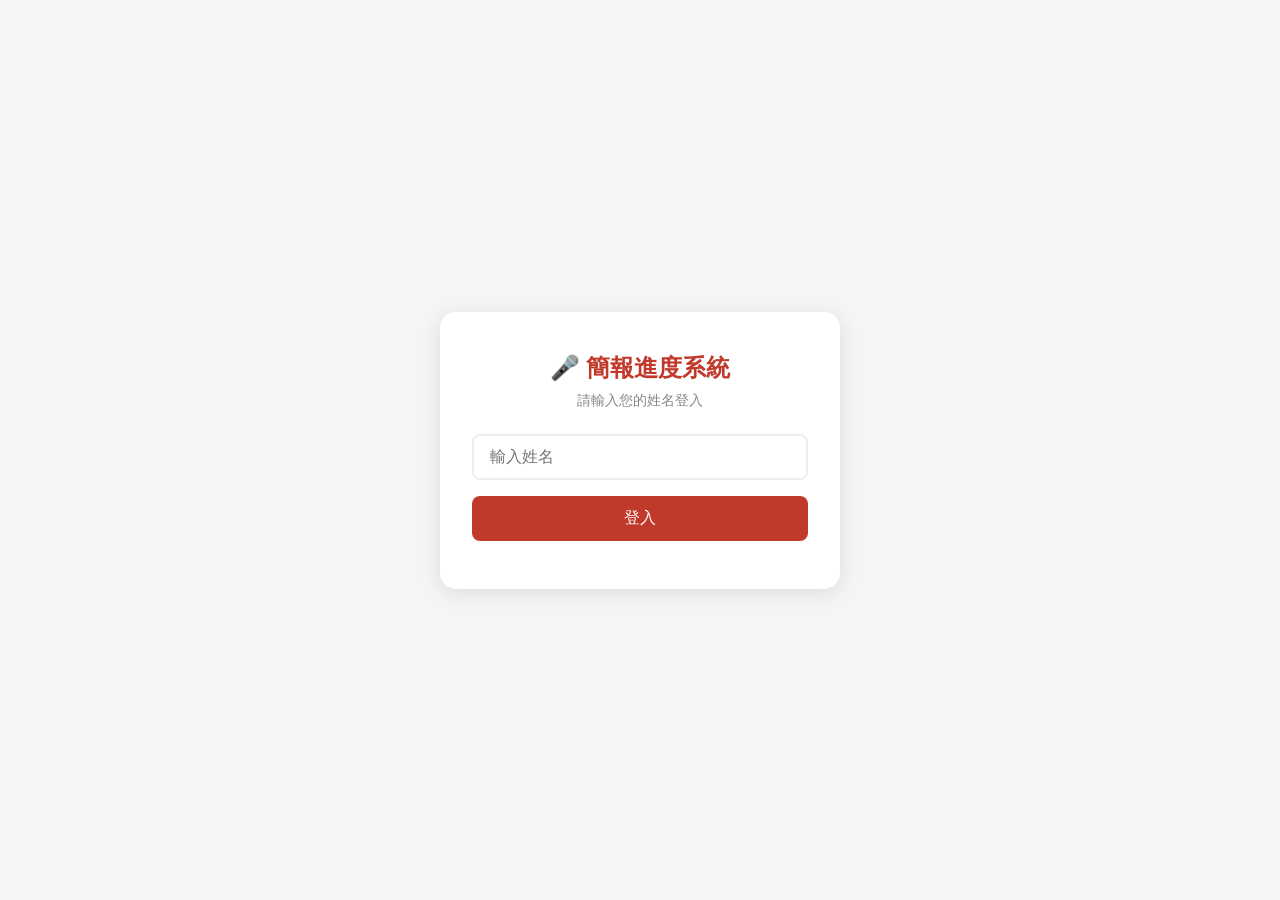
<file: progress-system-v2.html>
<!DOCTYPE html>
<html lang="zh-TW">
<head>
<meta charset="UTF-8">
<meta name="viewport" content="width=device-width, initial-scale=1.0">
<title>簡報進度追蹤系統</title>
<style>
  * { box-sizing: border-box; margin: 0; padding: 0; }
  body { font-family: 'Microsoft JhengHei', Arial, sans-serif; background: #f5f5f5; color: #333; }

  /* LOGIN */
  .login-page { display: flex; flex-direction: column; align-items: center; justify-content: center; min-height: 100vh; padding: 20px; }
  .login-box { background: white; border-radius: 16px; padding: 40px 32px; width: 100%; max-width: 400px; box-shadow: 0 4px 20px rgba(0,0,0,0.1); text-align: center; }
  .login-box h1 { font-size: 24px; color: #c0392b; margin-bottom: 8px; }
  .login-box p { color: #888; margin-bottom: 24px; font-size: 14px; }
  .login-box input { width: 100%; padding: 12px 16px; border: 2px solid #eee; border-radius: 8px; font-size: 16px; margin-bottom: 16px; outline: none; transition: border 0.2s; }
  .login-box input:focus { border-color: #c0392b; }
  .btn { background: #c0392b; color: white; border: none; padding: 12px 24px; border-radius: 8px; font-size: 16px; cursor: pointer; width: 100%; transition: background 0.2s; }
  .btn:hover { background: #a93226; }
  .btn-sm { padding: 7px 16px; font-size: 13px; width: auto; border-radius: 6px; }
  .btn-outline { background: white; color: #c0392b; border: 2px solid #c0392b; }
  .btn-outline:hover { background: #fdf0f0; }
  .btn-gray { background: #888; }
  .btn-gray:hover { background: #666; }
  .btn-green { background: #27ae60; }
  .btn-green:hover { background: #1e8449; }
  .btn-danger { background: #e74c3c; }
  .btn-danger:hover { background: #c0392b; }
  .error-msg { color: #c0392b; font-size: 14px; margin-top: 8px; }

  /* APP */
  .app { display: none; min-height: 100vh; }
  .header { background: #c0392b; color: white; padding: 16px 20px; display: flex; align-items: center; justify-content: space-between; position: sticky; top: 0; z-index: 100; }
  .header h2 { font-size: 18px; }
  .header-right { display: flex; align-items: center; gap: 10px; flex-wrap: wrap; }
  .user-badge { background: rgba(255,255,255,0.2); padding: 4px 12px; border-radius: 20px; font-size: 14px; }
  .logout-btn { background: rgba(255,255,255,0.2); border: none; color: white; padding: 6px 12px; border-radius: 6px; cursor: pointer; font-size: 13px; }
  .settings-btn { background: rgba(255,255,255,0.2); border: none; color: white; padding: 6px 12px; border-radius: 6px; cursor: pointer; font-size: 13px; }

  .content { padding: 20px; max-width: 900px; margin: 0 auto; }

  /* TABS */
  .tab-bar { display: flex; gap: 8px; margin-bottom: 20px; flex-wrap: wrap; }
  .tab { padding: 8px 18px; border-radius: 20px; border: 2px solid #c0392b; color: #c0392b; background: white; cursor: pointer; font-size: 14px; transition: all 0.2s; }
  .tab.active { background: #c0392b; color: white; }

  /* CARDS */
  .card { background: white; border-radius: 12px; padding: 20px; box-shadow: 0 2px 8px rgba(0,0,0,0.06); margin-bottom: 16px; }
  .card-title { font-size: 16px; font-weight: bold; color: #c0392b; margin-bottom: 16px; padding-bottom: 10px; border-bottom: 1px solid #f0f0f0; }

  /* ADMIN OVERVIEW */
  .pair-card { background: white; border-radius: 12px; padding: 20px; box-shadow: 0 2px 8px rgba(0,0,0,0.06); margin-bottom: 16px; }
  .pair-header { display: flex; align-items: center; justify-content: space-between; margin-bottom: 10px; flex-wrap: wrap; gap: 8px; }
  .pair-title { font-size: 16px; font-weight: bold; color: #333; }
  .progress-bar-wrap { background: #eee; border-radius: 10px; height: 10px; flex: 1; margin: 0 12px; min-width: 80px; }
  .progress-bar-fill { background: #c0392b; height: 10px; border-radius: 10px; transition: width 0.3s; }
  .progress-pct { font-size: 14px; color: #c0392b; font-weight: bold; min-width: 36px; text-align: right; }
  .week-dots { display: flex; gap: 6px; flex-wrap: wrap; margin-top: 8px; }
  .week-dot { padding: 4px 10px; border-radius: 20px; font-size: 12px; background: #eee; color: #888; }
  .week-dot.done { background: #c0392b; color: white; }
  .week-dot.partial { background: #e8a0a0; color: white; }
  .expand-btn { background: none; border: 1px solid #ddd; border-radius: 6px; padding: 4px 10px; font-size: 12px; cursor: pointer; color: #666; margin-top: 8px; }

  /* WEEKS */
  .weeks-container { display: grid; gap: 16px; }
  .week-card { background: white; border-radius: 12px; overflow: hidden; box-shadow: 0 2px 8px rgba(0,0,0,0.06); }
  .week-header { background: #c0392b; color: white; padding: 14px 20px; display: flex; align-items: center; justify-content: space-between; cursor: pointer; }
  .week-header h3 { font-size: 16px; }
  .week-header .week-sub { font-size: 13px; opacity: 0.85; }
  .week-body { padding: 16px 20px; display: none; }
  .week-body.open { display: block; }
  .task-item { display: flex; align-items: flex-start; gap: 10px; padding: 10px 0; border-bottom: 1px solid #f0f0f0; }
  .task-item:last-child { border-bottom: none; }
  .task-check { width: 20px; height: 20px; accent-color: #c0392b; cursor: pointer; margin-top: 2px; flex-shrink: 0; }
  .task-check:disabled { cursor: not-allowed; opacity: 0.5; }
  .task-content { flex: 1; }
  .task-label { font-size: 15px; color: #333; line-height: 1.4; }
  .task-label.checked { text-decoration: line-through; color: #aaa; }
  .task-note { width: 100%; border: 1px solid #e0e0e0; border-radius: 6px; padding: 6px 10px; font-size: 13px; color: #555; resize: none; min-height: 36px; outline: none; font-family: inherit; transition: border 0.2s; margin-top: 6px; }
  .task-note:focus { border-color: #c0392b; }
  .task-note:disabled { background: #fafafa; cursor: not-allowed; color: #888; }
  .task-note::placeholder { color: #bbb; }

  .overall-progress { background: white; border-radius: 12px; padding: 20px; margin-bottom: 20px; box-shadow: 0 2px 8px rgba(0,0,0,0.06); }
  .overall-progress h3 { font-size: 15px; color: #666; margin-bottom: 10px; }
  .overall-bar-wrap { background: #eee; border-radius: 10px; height: 14px; }
  .overall-bar-fill { background: #c0392b; height: 14px; border-radius: 10px; transition: width 0.3s; }
  .overall-pct-text { font-size: 22px; font-weight: bold; color: #c0392b; margin-top: 8px; }
  .speaker-info { background: white; border-radius: 12px; padding: 16px 20px; margin-bottom: 16px; box-shadow: 0 2px 8px rgba(0,0,0,0.06); }

  /* SETTINGS */
  .settings-section { margin-bottom: 24px; }
  .settings-section h3 { font-size: 15px; font-weight: bold; color: #555; margin-bottom: 12px; }
  .pair-row { display: flex; align-items: center; gap: 8px; margin-bottom: 10px; flex-wrap: wrap; }
  .pair-row input { flex: 1; min-width: 120px; padding: 8px 12px; border: 1px solid #ddd; border-radius: 6px; font-size: 14px; outline: none; }
  .pair-row input:focus { border-color: #c0392b; }
  .pair-arrow { color: #c0392b; font-size: 18px; font-weight: bold; }
  .add-pair-btn { display: flex; align-items: center; gap: 6px; background: none; border: 2px dashed #c0392b; color: #c0392b; padding: 8px 16px; border-radius: 8px; cursor: pointer; font-size: 14px; margin-top: 4px; }
  .add-pair-btn:hover { background: #fdf0f0; }
  .hint { font-size: 13px; color: #888; margin-top: 6px; }
  .success-toast { position: fixed; bottom: 24px; left: 50%; transform: translateX(-50%); background: #27ae60; color: white; padding: 12px 24px; border-radius: 8px; font-size: 15px; z-index: 9999; display: none; box-shadow: 0 4px 12px rgba(0,0,0,0.15); }

  /* ADMIN PASSWORD */
  .admin-pw-row { display: flex; gap: 8px; align-items: center; }
  .admin-pw-row input { flex: 1; padding: 8px 12px; border: 1px solid #ddd; border-radius: 6px; font-size: 14px; outline: none; }

  @media (max-width: 600px) {
    .content { padding: 12px; }
    .login-box { padding: 28px 20px; }
    .pair-row { flex-direction: row; }
  }
</style>
</head>
<body>

<!-- LOGIN -->
<div class="login-page" id="loginPage">
  <div class="login-box">
    <h1>🎤 簡報進度系統</h1>
    <p>請輸入您的姓名登入</p>
    <input type="text" id="nameInput" placeholder="輸入姓名" />
    <button class="btn" onclick="doLogin()">登入</button>
    <div class="error-msg" id="loginError"></div>
  </div>
</div>

<!-- APP -->
<div class="app" id="appPage">
  <div class="header">
    <h2 id="headerTitle">簡報進度系統</h2>
    <div class="header-right">
      <span class="user-badge" id="userBadge"></span>
      <button class="settings-btn" id="settingsBtn" onclick="showSettings()" style="display:none">⚙️ 設定</button>
      <button class="logout-btn" onclick="doLogout()">登出</button>
    </div>
  </div>
  <div class="content" id="mainContent"></div>
</div>

<div class="success-toast" id="toast"></div>

<script>
// ===== WEEKS DATA =====
const WEEKS = [
  { label: '倒數5週', theme: '定出主題', tasks: ['提供EDM資訊','訂出主題','合作對象','理想引薦','夢幻引薦','提供形象照'] },
  { label: '倒數4週', theme: '邀請來賓', tasks: ['製作簡報','列來賓名單'] },
  { label: '倒數3週', theme: '請求資源', tasks: ['群組告知適合邀約之來賓','EDM完成'] },
  { label: '倒數2週', theme: '簡報演練', tasks: ['交稿','約Re稿時間','自己練好8分鐘完整版','Re完後最後調整定稿','給網管組貼文文案'] },
  { label: '倒數1週', theme: '跟進來賓', tasks: ['簡報日「前10天」上傳定稿簡報','來賓出席確認'] },
  { label: '當週', theme: '尊榮時刻', tasks: ['準備500元以上價值禮物','週五提早到場熟悉環境','適應簡報筆'] }
];

// ===== USER CONFIG (stored in localStorage) =====
function getConfig() {
  try {
    const raw = localStorage.getItem('system_config');
    if (raw) return JSON.parse(raw);
  } catch {}
  // default config
  return {
    adminPassword: '負責人',
    pairs: [
      { consultant: 'A', speaker: '講者A' },
      { consultant: 'B', speaker: '講者B' },
      { consultant: 'C', speaker: '講者C' },
      { consultant: 'D', speaker: '講者D' },
      { consultant: 'E', speaker: '講者E' },
      { consultant: 'F', speaker: '講者F' },
    ]
  };
}

function saveConfig(cfg) {
  localStorage.setItem('system_config', JSON.stringify(cfg));
}

function buildUserMap() {
  const cfg = getConfig();
  const map = {};
  map[cfg.adminPassword] = { role: 'admin' };
  cfg.pairs.forEach(p => {
    if (p.consultant) map[p.consultant] = { role: 'consultant', speaker: p.speaker, consultantKey: p.consultant };
    if (p.speaker) map[p.speaker] = { role: 'speaker', consultant: p.consultant, consultantKey: p.consultant };
  });
  return map;
}

let currentUser = null;
let currentRole = null;
let currentConsultantKey = null;

// ===== STORAGE =====
function progressKey(consultantKey) { return 'progress_' + consultantKey; }
function getData(consultantKey) {
  try { const r = localStorage.getItem(progressKey(consultantKey)); return r ? JSON.parse(r) : {}; } catch { return {}; }
}
function saveData(consultantKey, data) { localStorage.setItem(progressKey(consultantKey), JSON.stringify(data)); }
function taskKey(wi, ti) { return `w${wi}_t${ti}`; }
function noteKey(wi, ti) { return `w${wi}_t${ti}_note`; }

// ===== LOGIN =====
function doLogin() {
  const name = document.getElementById('nameInput').value.trim();
  const users = buildUserMap();
  if (!users[name]) {
    document.getElementById('loginError').textContent = '找不到此姓名，請確認後重試';
    return;
  }
  currentUser = name;
  currentRole = users[name].role;
  currentConsultantKey = users[name].consultantKey || null;

  document.getElementById('loginPage').style.display = 'none';
  document.getElementById('appPage').style.display = 'block';
  document.getElementById('userBadge').textContent = name;
  document.getElementById('settingsBtn').style.display = currentRole === 'admin' ? 'block' : 'none';
  renderApp();
}

function doLogout() {
  currentUser = null; currentRole = null; currentConsultantKey = null;
  document.getElementById('loginPage').style.display = 'flex';
  document.getElementById('appPage').style.display = 'none';
  document.getElementById('nameInput').value = '';
  document.getElementById('loginError').textContent = '';
}

document.getElementById('nameInput').addEventListener('keydown', e => { if (e.key === 'Enter') doLogin(); });

// ===== RENDER =====
function renderApp() {
  if (currentRole === 'admin') {
    document.getElementById('headerTitle').textContent = '進度總覽';
    renderAdmin();
  } else if (currentRole === 'consultant') {
    document.getElementById('headerTitle').textContent = '顧問進度回報';
    renderConsultant(currentConsultantKey, true);
  } else {
    document.getElementById('headerTitle').textContent = '我的進度';
    const users = buildUserMap();
    const ck = users[currentUser].consultantKey;
    renderConsultant(ck, false);
  }
}

// ===== ADMIN OVERVIEW =====
function renderAdmin() {
  const cfg = getConfig();
  let html = '';
  cfg.pairs.forEach((p, pi) => {
    if (!p.consultant && !p.speaker) return;
    const ck = p.consultant;
    const data = getData(ck);
    const total = WEEKS.reduce((s, w) => s + w.tasks.length, 0);
    const done = WEEKS.reduce((s, w, wi) => s + w.tasks.filter((_, ti) => data[taskKey(wi, ti)]).length, 0);
    const pct = total ? Math.round(done / total * 100) : 0;

    const weekDots = WEEKS.map((w, wi) => {
      const wT = w.tasks.length;
      const wD = w.tasks.filter((_, ti) => data[taskKey(wi, ti)]).length;
      let cls = wD === wT ? 'done' : wD > 0 ? 'partial' : '';
      return `<span class="week-dot ${cls}">${w.label}</span>`;
    }).join('');

    html += `
      <div class="pair-card">
        <div class="pair-header">
          <span class="pair-title">顧問 ${p.consultant || '—'} ↔ ${p.speaker || '—'}</span>
          <div class="progress-bar-wrap"><div class="progress-bar-fill" style="width:${pct}%"></div></div>
          <span class="progress-pct">${pct}%</span>
        </div>
        <div class="week-dots">${weekDots}</div>
        <button class="expand-btn" onclick="toggleDetail('ad_${pi}', this)">查看詳細 ▼</button>
        <div id="ad_${pi}" style="display:none; margin-top:12px;">${renderWeeksReadonly(ck)}</div>
      </div>`;
  });
  document.getElementById('mainContent').innerHTML = html || '<div class="card"><p style="color:#888;">尚未設定任何配對，請至⚙️設定頁面新增。</p></div>';
}

function toggleDetail(id, btn) {
  const el = document.getElementById(id);
  el.style.display = el.style.display === 'none' ? 'block' : 'none';
  btn.textContent = el.style.display === 'none' ? '查看詳細 ▼' : '收起 ▲';
}

function renderWeeksReadonly(ck) {
  const data = getData(ck);
  return WEEKS.map((w, wi) => {
    const tasks = w.tasks.map((t, ti) => {
      const checked = data[taskKey(wi, ti)] ? 'checked' : '';
      const note = data[noteKey(wi, ti)] || '';
      const cls = data[taskKey(wi, ti)] ? 'checked' : '';
      return `<div class="task-item">
        <input type="checkbox" class="task-check" ${checked} disabled>
        <div class="task-content">
          <div class="task-label ${cls}">${t}</div>
          ${note ? `<div style="font-size:13px;color:#888;margin-top:4px;">📝 ${note}</div>` : ''}
        </div>
      </div>`;
    }).join('');
    return `<div style="margin-bottom:12px;"><strong style="color:#c0392b;">${w.label}｜${w.theme}</strong>${tasks}</div>`;
  }).join('');
}

// ===== CONSULTANT VIEW =====
function renderConsultant(ck, canEdit) {
  const cfg = getConfig();
  const pair = cfg.pairs.find(p => p.consultant === ck) || {};
  const data = getData(ck);
  const total = WEEKS.reduce((s, w) => s + w.tasks.length, 0);
  const done = WEEKS.reduce((s, w, wi) => s + w.tasks.filter((_, ti) => data[taskKey(wi, ti)]).length, 0);
  const pct = total ? Math.round(done / total * 100) : 0;

  let html = '';
  if (canEdit && pair.speaker) {
    html += `<div class="speaker-info"><p>配對講者：<strong>${pair.speaker}</strong></p></div>`;
  }
  html += `
    <div class="overall-progress">
      <h3>整體完成進度</h3>
      <div class="overall-bar-wrap"><div class="overall-bar-fill" style="width:${pct}%"></div></div>
      <div class="overall-pct-text">${pct}%</div>
    </div>
    <div class="weeks-container">`;

  WEEKS.forEach((w, wi) => {
    const wT = w.tasks.length;
    const wD = w.tasks.filter((_, ti) => data[taskKey(wi, ti)]).length;
    const tasks = w.tasks.map((t, ti) => {
      const checked = data[taskKey(wi, ti)] ? 'checked' : '';
      const note = data[noteKey(wi, ti)] || '';
      const cls = data[taskKey(wi, ti)] ? 'checked' : '';
      const dis = canEdit ? '' : 'disabled';
      return `<div class="task-item">
        <input type="checkbox" class="task-check" ${checked} ${dis} onchange="toggleTask('${ck}',${wi},${ti},this)">
        <div class="task-content">
          <div class="task-label ${cls}" id="lbl_${wi}_${ti}">${t}</div>
          <textarea class="task-note" ${dis} placeholder="${canEdit ? '備註（選填）' : ''}"
            onchange="saveNote('${ck}',${wi},${ti},this.value)">${note}</textarea>
        </div>
      </div>`;
    }).join('');

    html += `<div class="week-card">
      <div class="week-header" onclick="toggleWeek('wb_${wi}')">
        <div><h3>${w.label}</h3><div class="week-sub">${w.theme}</div></div>
        <span>${wD}/${wT}</span>
      </div>
      <div class="week-body" id="wb_${wi}">${tasks}</div>
    </div>`;
  });

  html += '</div>';
  document.getElementById('mainContent').innerHTML = html;

  for (let wi = 0; wi < WEEKS.length; wi++) {
    const wD = WEEKS[wi].tasks.filter((_, ti) => data[taskKey(wi, ti)]).length;
    if (wD < WEEKS[wi].tasks.length) { document.getElementById(`wb_${wi}`)?.classList.add('open'); break; }
  }
}

function toggleWeek(id) { document.getElementById(id)?.classList.toggle('open'); }

function toggleTask(ck, wi, ti, cb) {
  const data = getData(ck); data[taskKey(wi, ti)] = cb.checked; saveData(ck, data);
  const lbl = document.getElementById(`lbl_${wi}_${ti}`);
  if (lbl) lbl.className = 'task-label' + (cb.checked ? ' checked' : '');
  // refresh progress bar
  const total = WEEKS.reduce((s, w) => s + w.tasks.length, 0);
  const done = WEEKS.reduce((s, w, wi2) => s + w.tasks.filter((_, ti2) => data[taskKey(wi2, ti2)]).length, 0);
  const pct = total ? Math.round(done / total * 100) : 0;
  const fill = document.querySelector('.overall-bar-fill');
  const txt = document.querySelector('.overall-pct-text');
  if (fill) fill.style.width = pct + '%';
  if (txt) txt.textContent = pct + '%';
}

function saveNote(ck, wi, ti, val) {
  const data = getData(ck); data[noteKey(wi, ti)] = val; saveData(ck, data);
}

// ===== SETTINGS PAGE =====
function showSettings() {
  document.getElementById('headerTitle').textContent = '系統設定';
  const cfg = getConfig();

  let pairsHtml = cfg.pairs.map((p, i) => `
    <div class="pair-row" id="pairRow_${i}">
      <input type="text" placeholder="顧問姓名" value="${p.consultant || ''}" id="con_${i}" />
      <span class="pair-arrow">↔</span>
      <input type="text" placeholder="講者姓名" value="${p.speaker || ''}" id="spk_${i}" />
      <button class="btn btn-sm btn-danger" onclick="removePair(${i})">刪除</button>
    </div>`).join('');

  document.getElementById('mainContent').innerHTML = `
    <div class="card">
      <div class="card-title">👤 負責人登入密碼</div>
      <div class="settings-section">
        <div class="admin-pw-row">
          <input type="text" id="adminPw" value="${cfg.adminPassword}" placeholder="負責人姓名／密碼" />
        </div>
        <p class="hint">負責人用這個名稱登入系統</p>
      </div>
    </div>

    <div class="card">
      <div class="card-title">👥 顧問與講者配對</div>
      <div class="settings-section">
        <p class="hint" style="margin-bottom:12px;">左側輸入顧問姓名，右側輸入對應講者姓名，姓名即為登入密碼</p>
        <div id="pairsContainer">${pairsHtml}</div>
        <button class="add-pair-btn" onclick="addPair()">＋ 新增配對</button>
      </div>
    </div>

    <div style="display:flex; gap:10px; flex-wrap:wrap;">
      <button class="btn btn-sm btn-green" onclick="saveSettings()">💾 儲存設定</button>
      <button class="btn btn-sm btn-gray" onclick="renderApp()">取消</button>
    </div>
  `;
}

function addPair() {
  const cfg = getConfig();
  cfg.pairs.push({ consultant: '', speaker: '' });
  saveConfig(cfg);
  showSettings();
}

function removePair(i) {
  const cfg = getConfig();
  cfg.pairs.splice(i, 1);
  saveConfig(cfg);
  showSettings();
}

function saveSettings() {
  const cfg = getConfig();
  cfg.adminPassword = document.getElementById('adminPw').value.trim();
  cfg.pairs = cfg.pairs.map((_, i) => {
    const con = document.getElementById(`con_${i}`)?.value.trim() || '';
    const spk = document.getElementById(`spk_${i}`)?.value.trim() || '';
    return { consultant: con, speaker: spk };
  }).filter(p => p.consultant || p.speaker);
  saveConfig(cfg);
  showToast('✅ 設定已儲存！');
  setTimeout(() => renderApp(), 800);
}

function showToast(msg) {
  const t = document.getElementById('toast');
  t.textContent = msg; t.style.display = 'block';
  setTimeout(() => { t.style.display = 'none'; }, 2500);
}
</script>
</body>
</html>
</file>
